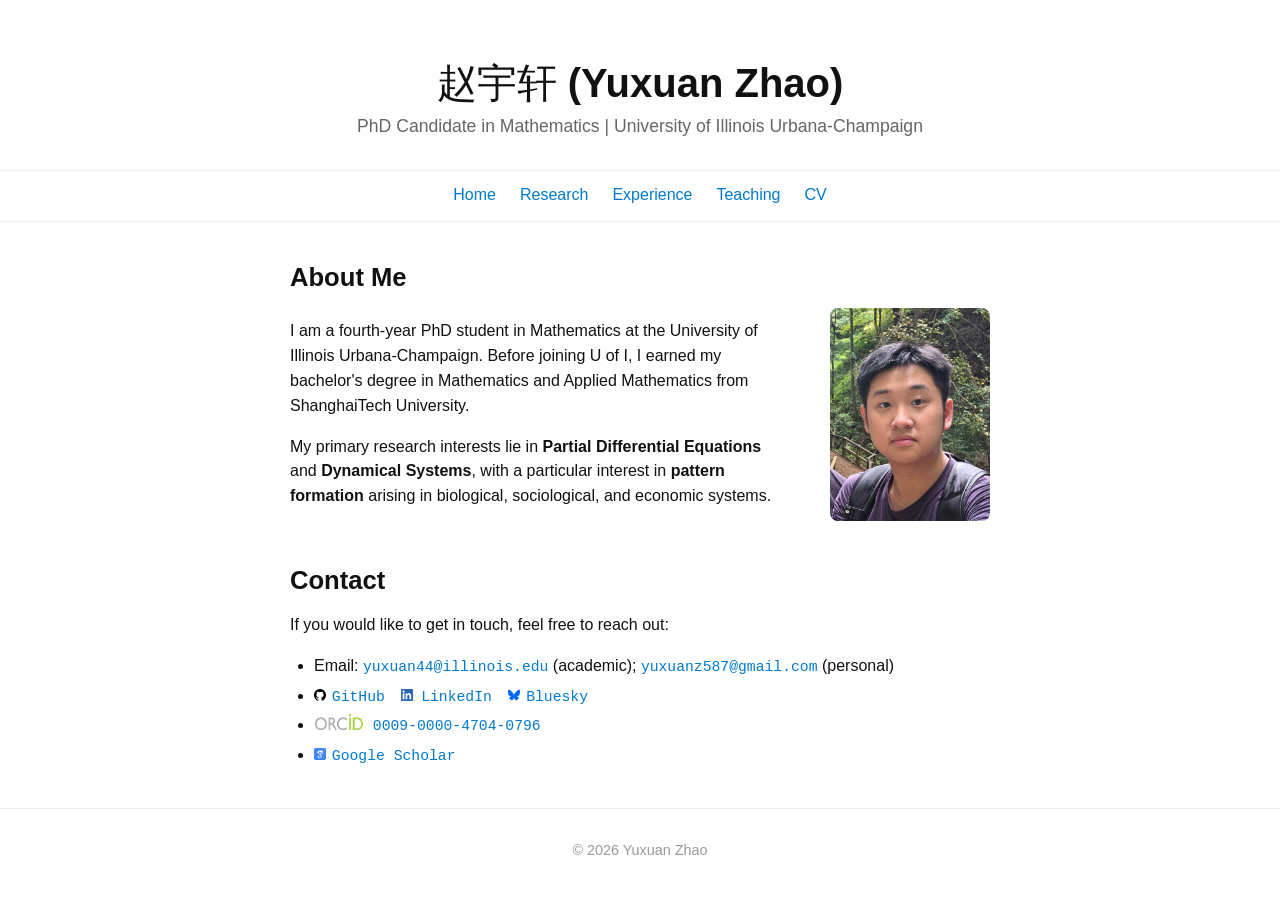
<file: index.html>
<!DOCTYPE html>
<html lang="en">
<head>
  <meta charset="UTF-8" />
  <meta name="viewport" content="width=device-width, initial-scale=1.0" />
  <meta name="description" content="Personal website of Yuxuan Zhao" />
  <title>Yuxuan Zhao</title>
  <link rel="icon" type="image/jpeg" href="images/minecraft_me.jpg">
  <link rel="stylesheet" href="styles.css" />
</head>
<body>
  <!--<div class="lang-switcher">
    <b>EN</b> | <a href="index_zh.html">中</a>
  </div>-->

  <header>
    <h1>赵宇轩 (Yuxuan Zhao)</h1>
    <p>PhD Candidate in Mathematics | University of Illinois Urbana-Champaign</p>
  </header>

  <nav>
    <a href="index.html">Home</a>
    <a href="research.html">Research</a>
    <a href="project.html">Experience</a>
    <a href="teaching.html">Teaching</a>
    <a href="documents/CV_EN.pdf" target="_blank" rel="noopener noreferrer">CV</a>
  </nav>

  <main>

    <section id="about">
      <h2>About Me</h2>

      <div class="about-container">

        <div class="about-text">
          <p>
            I am a fourth-year PhD student in Mathematics at the University of Illinois Urbana-Champaign. Before joining U of I, I earned my bachelor's degree in Mathematics and Applied Mathematics from ShanghaiTech University.
            
          </p>
          <p>
            My primary research interests lie in <strong>Partial Differential Equations</strong> and <strong>Dynamical Systems</strong>, with a particular interest in <strong>pattern formation</strong> arising in biological, sociological, and economic systems.
          </p>
        </div>

        <div class="about-photo">
          <img src="images/person_photo.jpg" alt="Yuxuan Zhao">
        </div>

      </div>
    </section>

    <section id="contact">
      <h2>Contact</h2>
      <p>If you would like to get in touch, feel free to reach out:</p>
      <ul>
        <!--<li>Address: 1305 W Green St, Urbana, IL 61801, USA</li>-->
        <li>Email: <a class="mono-link" href="mailto:yuxuan44@illinois.edu">yuxuan44@illinois.edu</a> (academic); <a class="mono-link" href="mailto:yuxuanz587@gmail.com">yuxuanz587@gmail.com</a> (personal)</li>
        <li><a class="mono-link" href="https://github.com/yxuanzhao" target="_blank">
            <img src="images/GitHub.svg" alt="GitHub" class="social-icon-1">
            GitHub
          </a> &thinsp; <a class="mono-link" href="https://www.linkedin.com/in/yuxuan-zhao-2713b2252/" target="_blank">
            <img src="images/LinkedIn.png" alt="LinkedIn" class="social-icon-2">
            LinkedIn
          </a> &thinsp; <a class="mono-link" href="https://bsky.app/profile/yuxuanzhao.bsky.social" target="_blank">
              <img src="images/bluesky.svg" alt="Bluesky" class="social-icon-1">
              Bluesky
          </a>
        </li>
        <li>
          <a class="mono-link" href="https://orcid.org/0009-0000-4704-0796" target="_blank">
            <img src="images/ORCID.png" alt="ORCID" class="social-icon-3">
            0009-0000-4704-0796
          </a>
        </li>
        <li>
          <a class="mono-link" href="https://scholar.google.com/citations?user=lgtREHcAAAAJ&hl=en" target="_blank">
              <img src="images/scholar.svg" alt="Google Scholar" class="social-icon-1">
              Google Scholar
          </a>
        </li>
      </ul>
    </section>
  </main>

  <footer>
    &copy; 2026 Yuxuan Zhao
  </footer>
</body>
</html>
</file>
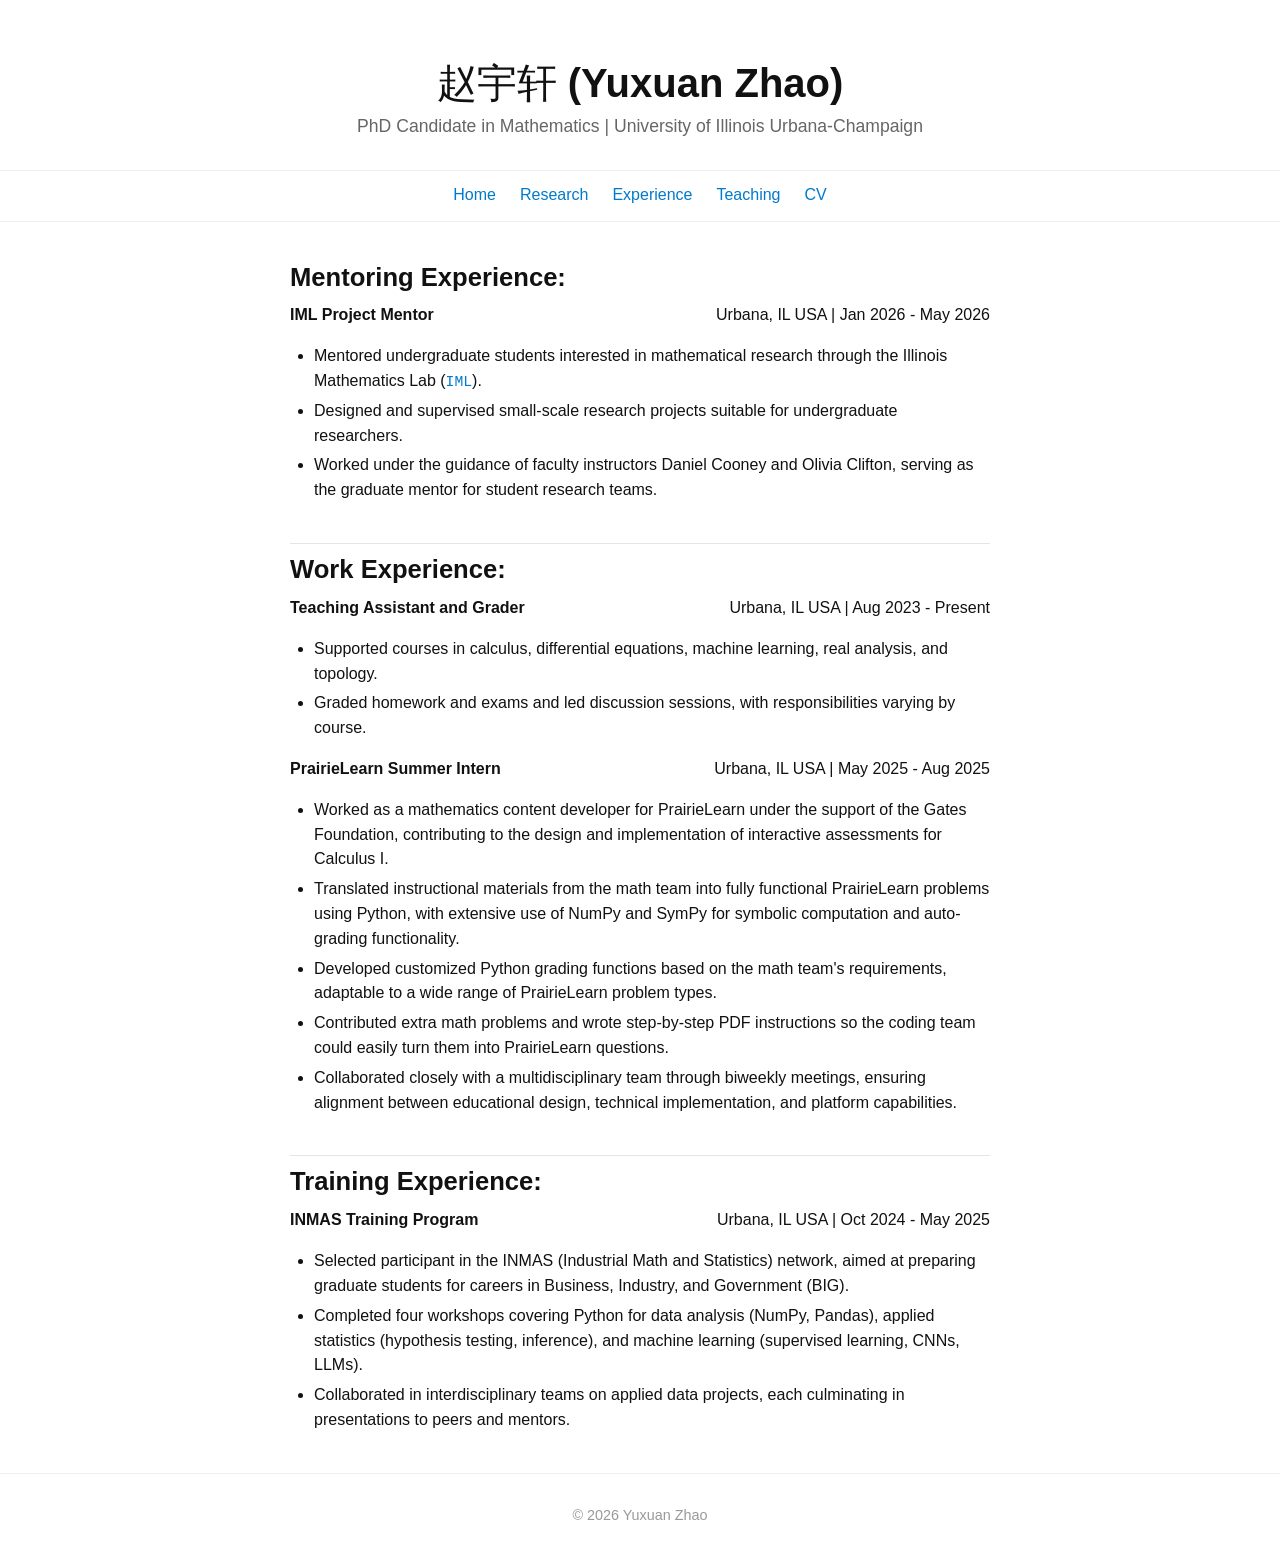
<file: project.html>
<!DOCTYPE html>
<html lang="en">
<head>
  <meta charset="UTF-8" />
  <meta name="viewport" content="width=device-width, initial-scale=1.0" />
  <meta name="description" content="Personal website of Yuxuan Zhao" />
  <title>Experience</title>
  <link rel="icon" type="image/jpeg" href="images/minecraft_me.jpg">
  <link rel="stylesheet" href="styles.css" />
</head>

<!--<div class="lang-switcher">
  <b>EN</b> | <a href="project_zh.html">中</a>
</div>-->

<header>
    <h1>赵宇轩 (Yuxuan Zhao)</h1>
    <p>PhD Candidate in Mathematics | University of Illinois Urbana-Champaign</p>
</header>

<nav>
    <a href="index.html">Home</a>
    <a href="research.html">Research</a>
    <a href="project.html">Experience</a>
    <a href="teaching.html">Teaching</a>
    <a href="documents/CV_EN.pdf" target="_blank" rel="noopener noreferrer">CV</a>
</nav>

<body>

<main>
<section id="about">
    <h2>Mentoring Experience:</h2>
    
    <div class="container">
        <span class="role-title">IML Project Mentor</span>
        <span class="role-time">Urbana, IL USA | Jan 2026 - May 2026</span>
    </div>

    <ul>
        <li>Mentored undergraduate students interested in mathematical research through the Illinois Mathematics Lab (<a class="mono-link" href="https://iml.math.illinois.edu" target="_blank" rel="noopener noreferrer">IML</a>).</li>
        <li>Designed and supervised small-scale research projects suitable for undergraduate researchers.</li>
        <li>Worked under the guidance of faculty instructors Daniel Cooney and Olivia Clifton, serving as the graduate mentor for student research teams.</li>
    </ul>

    <!--
    <div class="container">
        <span class="role-title">PrairieLearn Project Contributor</span>
        <span class="role-time">Urbana, IL USA | Jan 2025 - May 2025</span>
    </div>
    <ul>
        <li>Assisted in the department's transition to the PrairieLearn (PL) platform for Calculus II assignments, ensuring a smooth adoption of the new system.</li>
        <li>Analyzed and documented algorithms for generating problem variants, creating instructional materials to support educators and developers.</li>
        <li>Bridged the gap between mathematics and software development by providing clear mathematical explanations to the coding team, enabling them to implement problems effectively without prior subject knowledge.</li>
        <li>Developed Python scripts using the SymPy package to generate problem visualizations, enhancing clarity and engagement for students.</li>
    </ul>
    -->
</section>

<hr style="border: none; height: 1px; background-color: rgba(0, 0, 0, 0.1); margin: 10px 0;">

<section id="about">
    <h2>Work Experience:</h2>

    <div class="container">
        <span class="role-title">Teaching Assistant and Grader </span>
        <span class="role-time">Urbana, IL USA | Aug 2023 - Present</span>
    </div>

    <ul>
        <li>Supported courses in calculus, differential equations, machine learning, real analysis, and topology.</li>
        <li>Graded homework and exams and led discussion sessions, with responsibilities varying by course.</li>
    </ul>

    <p></p>
    
    <div class="container">
        <span class="role-title">PrairieLearn Summer Intern</span>
        <span class="role-time">Urbana, IL USA | May 2025 - Aug 2025</span>
    </div>

    <ul>
        <li>Worked as a mathematics content developer for PrairieLearn under the support of the Gates Foundation, contributing to the design and implementation of interactive assessments for Calculus I.</li>
        <li>Translated instructional materials from the math team into fully functional PrairieLearn problems using Python, with extensive use of NumPy and SymPy for symbolic computation and auto-grading functionality.</li>
        <li>Developed customized Python grading functions based on the math team's requirements, adaptable to a wide range of PrairieLearn problem types.</li>
        <li>Contributed extra math problems and wrote step-by-step PDF instructions so the coding team could easily turn them into PrairieLearn questions.</li>
        <li>Collaborated closely with a multidisciplinary team through biweekly meetings, ensuring alignment between educational design, technical implementation, and platform capabilities.</li>
    </ul>

    <!--
    <div class="container">
        <span class="role-title">PrairieLearn Project Contributor</span>
        <span class="role-time">Urbana, IL USA | Jan 2025 - May 2025</span>
    </div>
    <ul>
        <li>Assisted in the department's transition to the PrairieLearn (PL) platform for Calculus II assignments, ensuring a smooth adoption of the new system.</li>
        <li>Analyzed and documented algorithms for generating problem variants, creating instructional materials to support educators and developers.</li>
        <li>Bridged the gap between mathematics and software development by providing clear mathematical explanations to the coding team, enabling them to implement problems effectively without prior subject knowledge.</li>
        <li>Developed Python scripts using the SymPy package to generate problem visualizations, enhancing clarity and engagement for students.</li>
    </ul>
    -->
</section>

<hr style="border: none; height: 1px; background-color: rgba(0, 0, 0, 0.1); margin: 10px 0;">

<section id="about">
    <h2>Training Experience:</h2>
    <div class="container">
        <span class="role-title">INMAS Training Program <!--(NSF-funded)--></span>
        <span class="role-time">Urbana, IL USA  | Oct 2024 - May 2025</span>
    </div>
    <ul>
        <li>Selected participant in the INMAS (Industrial Math and Statistics) network, aimed at preparing graduate students for careers in Business, Industry, and Government (BIG).</li>
        <li>Completed four workshops covering Python for data analysis (NumPy, Pandas), applied statistics (hypothesis testing, inference), and machine learning (supervised learning, CNNs, LLMs).</li>
        <li>Collaborated in interdisciplinary teams on applied data projects, each culminating in presentations to peers and mentors.</li>
    </ul>

</section>
</main>

<footer>
    &copy; 2026 Yuxuan Zhao
</footer>

</body>
</html>
</file>
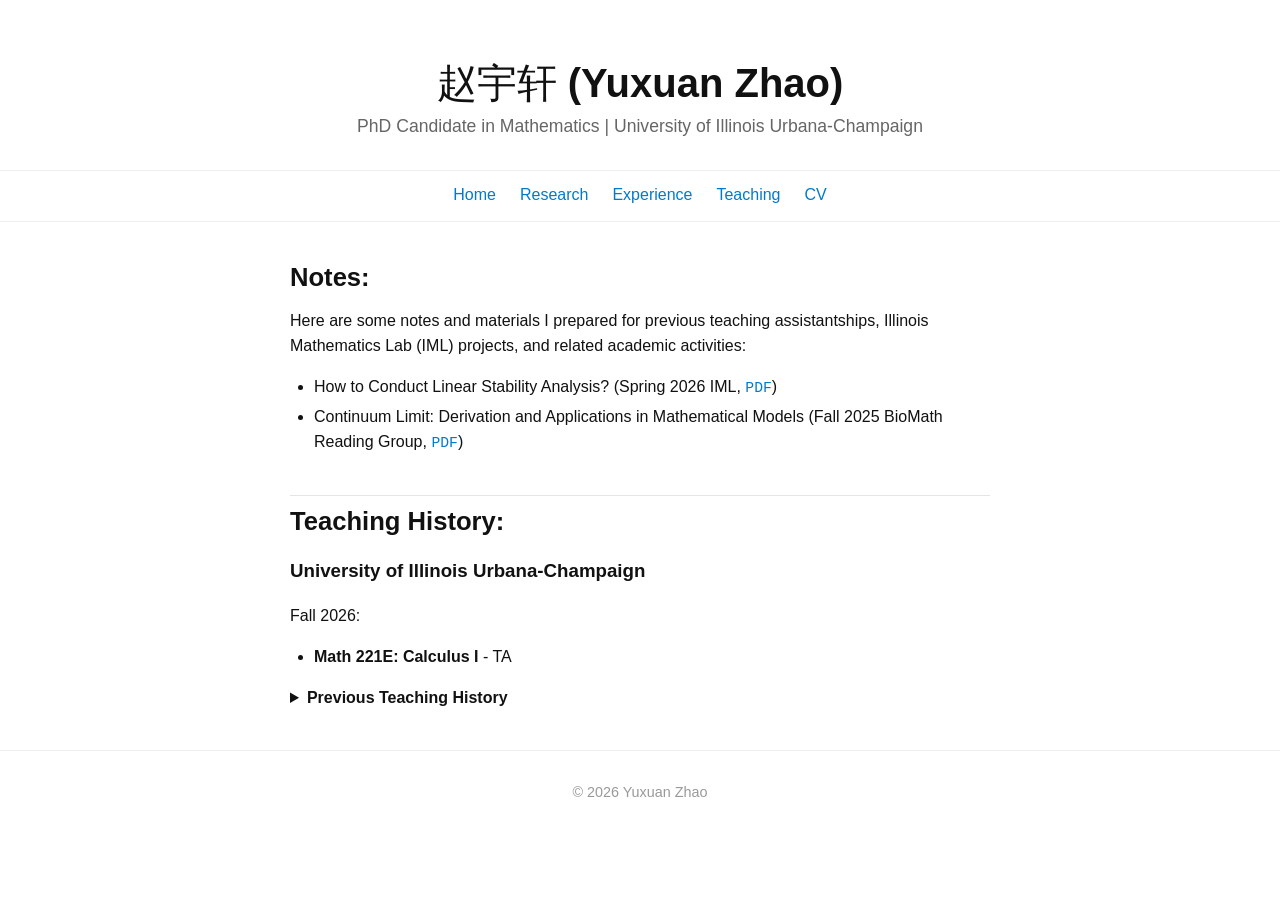
<file: teaching.html>
<!DOCTYPE html>
<html lang="en">
<head>
  <meta charset="UTF-8" />
  <meta name="viewport" content="width=device-width, initial-scale=1.0" />
  <meta name="description" content="Personal website of Yuxuan Zhao" />
  <title>Teaching</title>
  <link rel="icon" type="image/jpeg" href="images/minecraft_me.jpg">
  <link rel="stylesheet" href="styles.css" />
</head>

<!--<div class="lang-switcher">
    <b>EN</b> | <a href="teaching_zh.html">中</a>
</div>-->

<header>
    <h1>赵宇轩 (Yuxuan Zhao)</h1>
    <p>PhD Candidate in Mathematics | University of Illinois Urbana-Champaign</p>
</header>

<nav>
    <a href="index.html">Home</a>
    <a href="research.html">Research</a>
    <a href="project.html">Experience</a>
    <a href="teaching.html">Teaching</a>
    <a href="documents/CV_EN.pdf" target="_blank" rel="noopener noreferrer">CV</a>
</nav>

<body>
    <main>

        <section id="teaching">
            <h2>Notes:</h2>
            <p>Here are some notes and materials I prepared for previous teaching assistantships, Illinois Mathematics Lab (IML) projects, and related academic activities:</p>
            <ul>
                <li>How to Conduct Linear Stability Analysis? (Spring 2026 IML, <a class="mono-link" href="documents/linear_stability_analysis.pdf" target="_blank" rel="noopener noreferrer">PDF</a>)</li>
                <li>Continuum Limit: Derivation and Applications in Mathematical Models (Fall 2025 BioMath Reading Group, <a class="mono-link" href="documents/Biomath_Seminar_Oct_8_25.pdf" target="_blank" rel="noopener noreferrer">PDF</a>)</li>
            </ul>
        </section>

        <hr style="border: none; height: 1px; background-color: rgba(0, 0, 0, 0.1); margin: 10px 0;">

        <section id="teaching">
            <h2>Teaching History:</h2>

            <h3>University of Illinois Urbana-Champaign</h3>

            <p>Fall 2026:</p>
            <ul>
                <li><strong>Math 221E: Calculus I</strong> - TA</li>
            </ul>

            <details>
                <summary><strong>Previous Teaching History</strong></summary>

                <p>Fall 2025:</p>
                <ul>
                    <li><strong>Math 221E: Calculus I</strong> - TA</li>
                    <li><strong>Math 241: Calculus III</strong> - Grader</li>
                </ul>

                <p>Spring 2025:</p>
                <ul>
                    <li><strong>Math 231: Calculus II</strong> - TA</li>
                </ul>

                <p>Fall 2024:</p>
                <ul>
                    <li><strong>Math 444: Elementary Real Analysis</strong> - Grader</li>
                    <li><strong>Math 489: Dynamics & Differential Equations</strong> - Grader</li>
                    <li><strong>Math 535: General Topology</strong> - Grader</li>
                </ul>

                <p>Summer 2024:</p>
                <ul>
                    <li><strong>Math 241: Calculus III</strong> - TA</li>
                </ul>

                <p>Spring 2024:</p>
                <ul>
                    <li><strong>Math 441: Differential Equations</strong> - Grader</li>
                </ul>

                <p>Fall 2023:</p>
                <ul>
                    <li><strong>Math 441: Differential Equations</strong> - Grader</li>
                    <li><strong>Math 490: Math of Machine Learning</strong> - Grader</li>
                </ul>
             </details>
        </section>
    </main>

    <footer>
        &copy; 2026 Yuxuan Zhao
    </footer>
</body>
</file>
<file: styles.css>
:root {
  --max-width: 700px;
  --primary-color: #007acc;
  --text-color: #111;
  --muted-color: #666;
  --border-color: #eee;
  --bg-color: #fff;
}

*,
*::before,
*::after {
  box-sizing: border-box;
}

html {
  overflow-wrap: break-word;
  -webkit-text-size-adjust: 100%;
}

body {
  min-width: 0;
  margin: 0;
  padding: 0;
  background-color: var(--bg-color);
  color: var(--text-color);
  font-family: "Geist", "Inter", -apple-system, BlinkMacSystemFont, "PingFang SC", "Microsoft YaHei", "Noto Sans SC", "Source Han Sans SC", "Segoe UI", sans-serif;
  line-height: 1.55;
}

header {
  padding: 60px 20px 30px;
  text-align: center;
}

header h1 {
  margin: 0;
  font-weight: 550;
  font-size: 2.5rem;
  line-height: 1.15;
}

h2 {
  margin: 0 0 10px;
  font-size: 1.6rem;
  font-weight: 550;
  line-height: 1.25;
}

header p {
  max-width: 900px;
  margin: 0.5rem auto 0;
  color: var(--muted-color);
  font-size: 1.1rem;
  line-height: 1.45;
}

nav {
  display: flex;
  flex-wrap: wrap;
  justify-content: center;
  gap: 4px 24px;
  padding: 10px 20px;
  border-top: 1px solid var(--border-color);
  border-bottom: 1px solid var(--border-color);
  text-align: center;
}

nav a {
  display: inline-flex;
  align-items: center;
  min-height: 32px;
  color: var(--primary-color);
  font-weight: 450;
  text-decoration: none;
}

main {
  width: min(100%, calc(var(--max-width) + 40px));
  margin: 40px auto;
  padding: 0 20px;
}

section {
  margin-bottom: 40px;
}

p,
li {
  overflow-wrap: anywhere;
}

ul {
  padding-left: 1.5rem;
}

ul li {
  margin-bottom: 5px;
}

a {
  color: var(--text-color);
  font-family: inherit;
  font-weight: 400;
  text-decoration: none;
  padding: 1px 4px;
  margin: -1px -4px;
  border-radius: 4px;

  transition:
    color 0.2s ease,
    transform 0.2s ease;
}


a:hover,
a:focus-visible {
  color: #3a5fcd;
  background-color: #f2f4f7;
  text-decoration: none;
  transform: translateY(-1px);
}


a.mono-link {
  color: var(--primary-color);
  font-family: Menlo, Consolas, "Liberation Mono", monospace;
  font-size: 0.92em;
  font-weight: 400;
}

a:focus-visible {
  outline: 2px solid currentColor;
  outline-offset: 3px;
}

footer {
  padding: 30px 20px;
  border-top: 1px solid var(--border-color);
  color: #999;
  font-size: 0.9rem;
  text-align: center;
}

.lang-switcher {
  position: absolute;
  top: 15px;
  right: 20px;
  font-size: 0.9rem;
}

.container {
  display: flex;
  align-items: baseline;
  justify-content: space-between;
  gap: 10px;
}

.role-title {
  flex: 1;
  font-weight: 550;
}

.role-time {
  flex: 0 0 auto;
  color: var(--text-color);
  text-align: right;
}

@media (max-width: 600px) {
  header {
    padding: 52px 18px 22px;
  }

  header h1 {
    font-size: 2rem;
  }

  header p {
    max-width: 350px;
    margin-top: 8px;
    font-size: 0.95rem;
  }

  nav {
    gap: 2px 18px;
    padding: 9px 14px;
  }

  nav a {
    min-height: 40px;
    font-size: 0.95rem;
  }

  main {
    margin: 28px auto;
    padding: 0 18px;
  }

  section {
    margin-bottom: 32px;
  }

  h2 {
    font-size: 1.4rem;
  }

  p,
  li {
    line-height: 1.65;
  }

  .lang-switcher {
    top: 14px;
    right: 16px;
  }

  .container {
    align-items: flex-start;
    flex-direction: column;
    gap: 2px;
  }

  .role-time {
    text-align: left;
  }
}

@media (max-width: 360px) {
  nav {
    gap: 0 14px;
  }

  main {
    padding: 0 16px;
  }
}

.social-links {
    display: flex;
    gap: 18px;
    margin-top: 10px;
}

.social-links a {
    display: inline-flex;
    align-items: center;
    text-decoration: none;
}

.social-icon-1 {
    width: 12px;
    height: 12px;
    margin-right: -3px;
    margin-left: 0px;
}

.social-icon-2 {
    width: 14px;
    height: 12px;
    margin-right: -3px;
    margin-left: 0px;
}

.social-icon-3 {
    width: 48px;
    height: 16px;
    margin-right: 1px;
    margin-left: 1px;
}

.social-icon-4 {
    width: 14px;
    height: 14px;
    margin-right: 1px;
    margin-left: 1px;
}

.about-container {
  display: flex;
  align-items: center;
  gap: 40px;
}

.about-text {
  flex: 1;
}

.about-photo {
  flex: 0 0 160px;
}

.about-photo img {
  width: 100%;
  height: auto;
  display: block;
  border-radius: 8px;
}

@media (max-width: 768px) {
  .about-container {
    flex-direction: column;
    align-items: center;
    gap: 5px;
  }

  .about-photo {
    order: -1;
    flex: none;
    width: 70%;
    max-width: 160px;
  }

  .about-text {
    width: 100%;
  }
}

.research-feature {
  display: flex;
  align-items: center;
  gap: 30px;
}

.research-feature-text {
  flex: 1;
}

.research-feature-media {
  flex: 0 0 300px;
}

.research-feature-media img {
  display: block;
  width: 100%;
  height: auto;
}

@media (max-width: 768px) {
  .research-feature {
    flex-direction: column;
    gap: 10px;
  }

  .research-feature-media {
    order: -1;
    flex: none;
    width: 100%;
    max-width: 300px;
  }

  .research-feature-text {
    width: 100%;
  }
}

.pattern-title {
    font-weight: 550;
    margin-bottom: 0px;
}

.math-display {
  text-align: center;
  margin: 12px 0 14px 0;
  font-size: 1.15em;
}

.publication-list {
  padding-left: 20px;
}

details {
  transition:
    border-color 0.2s ease,
    background-color 0.2s ease,
    transform 0.2s ease,
    box-shadow 0.2s ease;
}

summary {
  cursor: pointer;
  font-weight: 500;
  transition: color 0.15s ease;
}

summary:hover {
  color: #3a5fcd;
}
</file>
